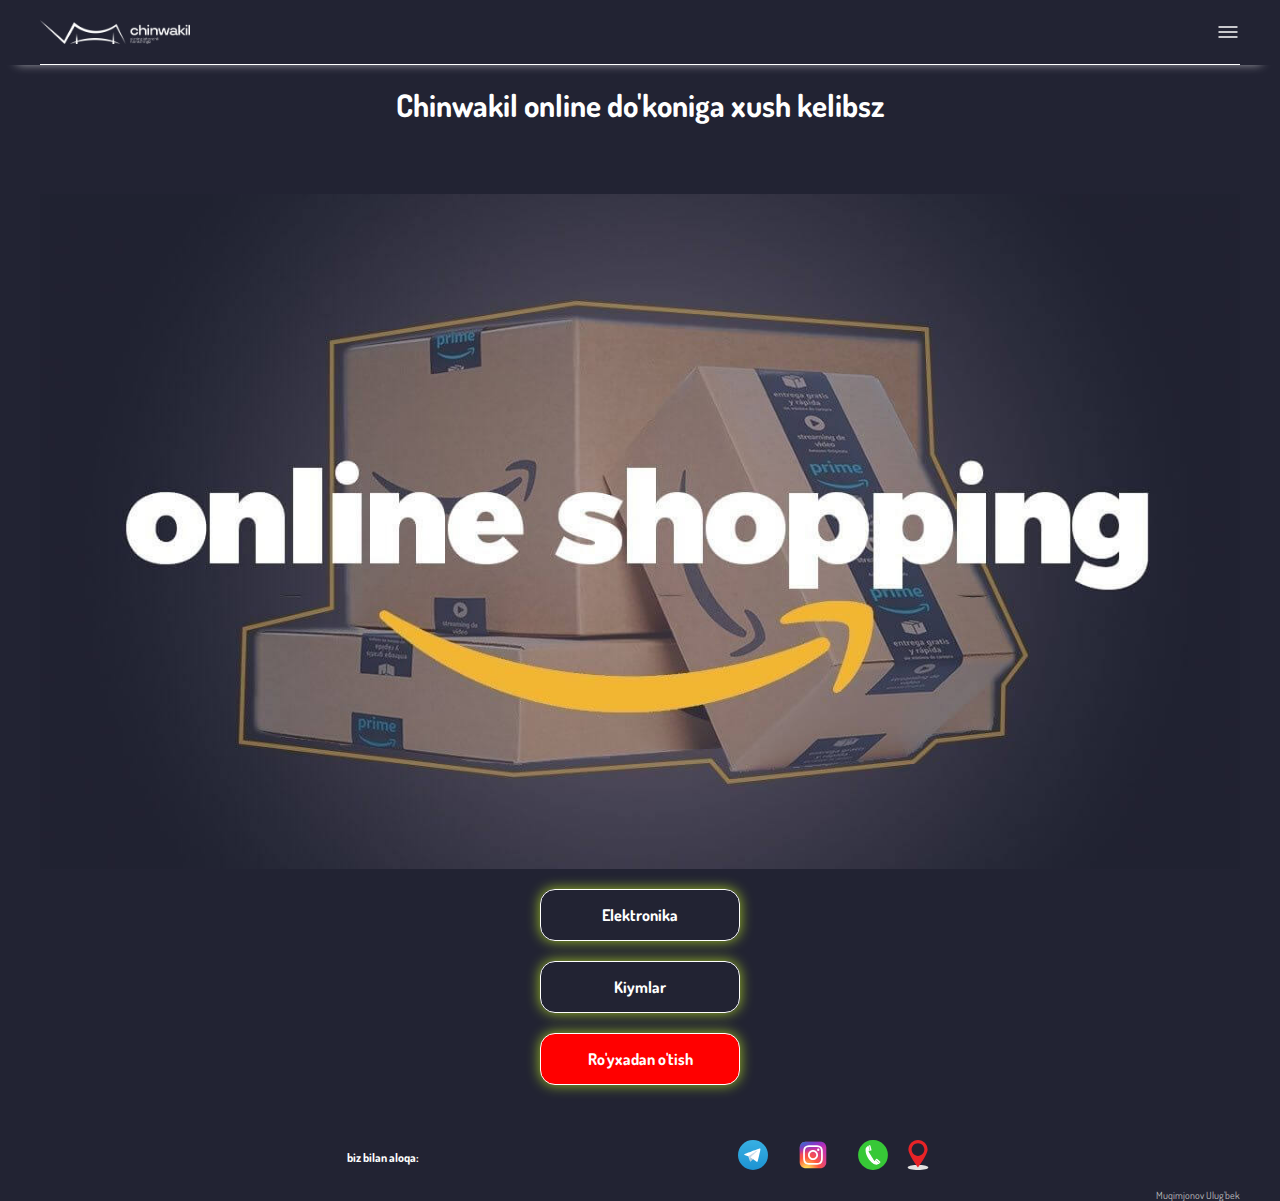
<file: index.html>
<!DOCTYPE html>
<html lang="en">
<head>
    <meta charset="UTF-8">
    <meta name="viewport" content="width=device-width, initial-scale=1.0">
    <link rel="stylesheet" href="./css/main.css">
    <title>Online market</title>
</head>
<body>
                                             <!-- site header begin -->
    <header class="site-header">
        <div class="container">
            <nav class="site-header__hide-nav">
                <button class="site-header__btn-hidden" type="button"></button>
                <ul class="site-header__list">
                    <li class="site-header__item">
                        <a href="./index.html" class="site-header__link">Bosh menyu</a>
                    </li>
                    <li class="site-header__item">
                        <a href="#" class="site-header__link">Vide darsliklar</a>
                    </li>
                    <li class="site-header__item">
                        <a href="#" class="site-header__link">Biz xaqimizda</a>
                    </li>
                </ul>
            </nav>
            <!-- <img class="site-header__img" width="200px" src="./images/img1.jpg" alt=""> -->
            <div class="site-header__wrapper">
                <a href="./index.html">
                    <img src="./images/logo.png" width="150" height="auto" alt="this site logo">
                </a>    
                <button class="site-header__btn" type="button"></button>
            </div>
        </div>
    </header>
                                             <!-- site header end -->
    
                                             <!-- site main begin -->
    <main class="site-main">
        <section class="site-main__hero hero">
            <div class="container">
                <div class="hero__wrapper">
                    <h1 class="hero__title">Chinwakil online do'koniga xush kelibsz</h1>
                    <img class="hero__img" src="./images/img1.jpg" width="100%" height="30%" alt="there are some box in the picture">
                    <a class="hero__link" href="./elektronic.html">Elektronika</a>
                    <a class="hero__link" href="./clothes.html">Kiymlar</a>
                    <a class="hero__link hero__link--registration" href="#">Ro'yxadan o'tish</a>
                </div>
            </div>
        </section>
    </main>
                                        <!-- site main end -->

                                         <!-- site footer begin -->
    <footer class="site-footer">
        <div class="container">
            <div class="site-footer__wrapper">
                <strong class="site-footer__bold">biz bilan aloqa:</strong>
                <ul class="site-footer__list">
                    <li class="site-footer__item">
                        <a href="https://telegram.me/muqimjonovulugbek" target="blank" class="site-footer__link">
                            <img src="./images/Telegram_logo.svg" width="30" height="auto" alt="this is telegram icon" class="site-footer__img">
                        </a>
                    </li>
                    <li class="site-footer__item">
                        <a href="https://www.instagram.com/ulugbekmuqimjonov" tabindex="blank" class="site-footer__link">
                            <img src="./images/Instagram-Logo.wine.svg" width="60" height="auto" alt=" this is instagram logo" class="site-footer__img">
                        </a>
                    </li>
                    <li class="site-footer__item">
                        <a href="tel:+998997900676" class="site-footer__link" target="blank">
                            <img src="./images/phone-call-icon.svg" width="30" height="auto" alt="this is phone img" class="site-footer__img">
                        </a>
                    </li>
                    <li class="site-footer__item">
                        <a href="https://goo.gl/maps/C6PMRdRAf9k6LTCk6  " class="site-footer__link" target="blank">
                            <img src="./images/location.svg" width="30" height="auto" alt="this is location icon" class="site-footer__img">
                        </a>
                    </li>
                </ul>
            </div>
            <span class="site-footer__span">Muqimjonov Ulug'bek</span>
        </div>
    </footer>
    
    
    <script src="./js/main.js"></script>
</body>
</html>
</file>
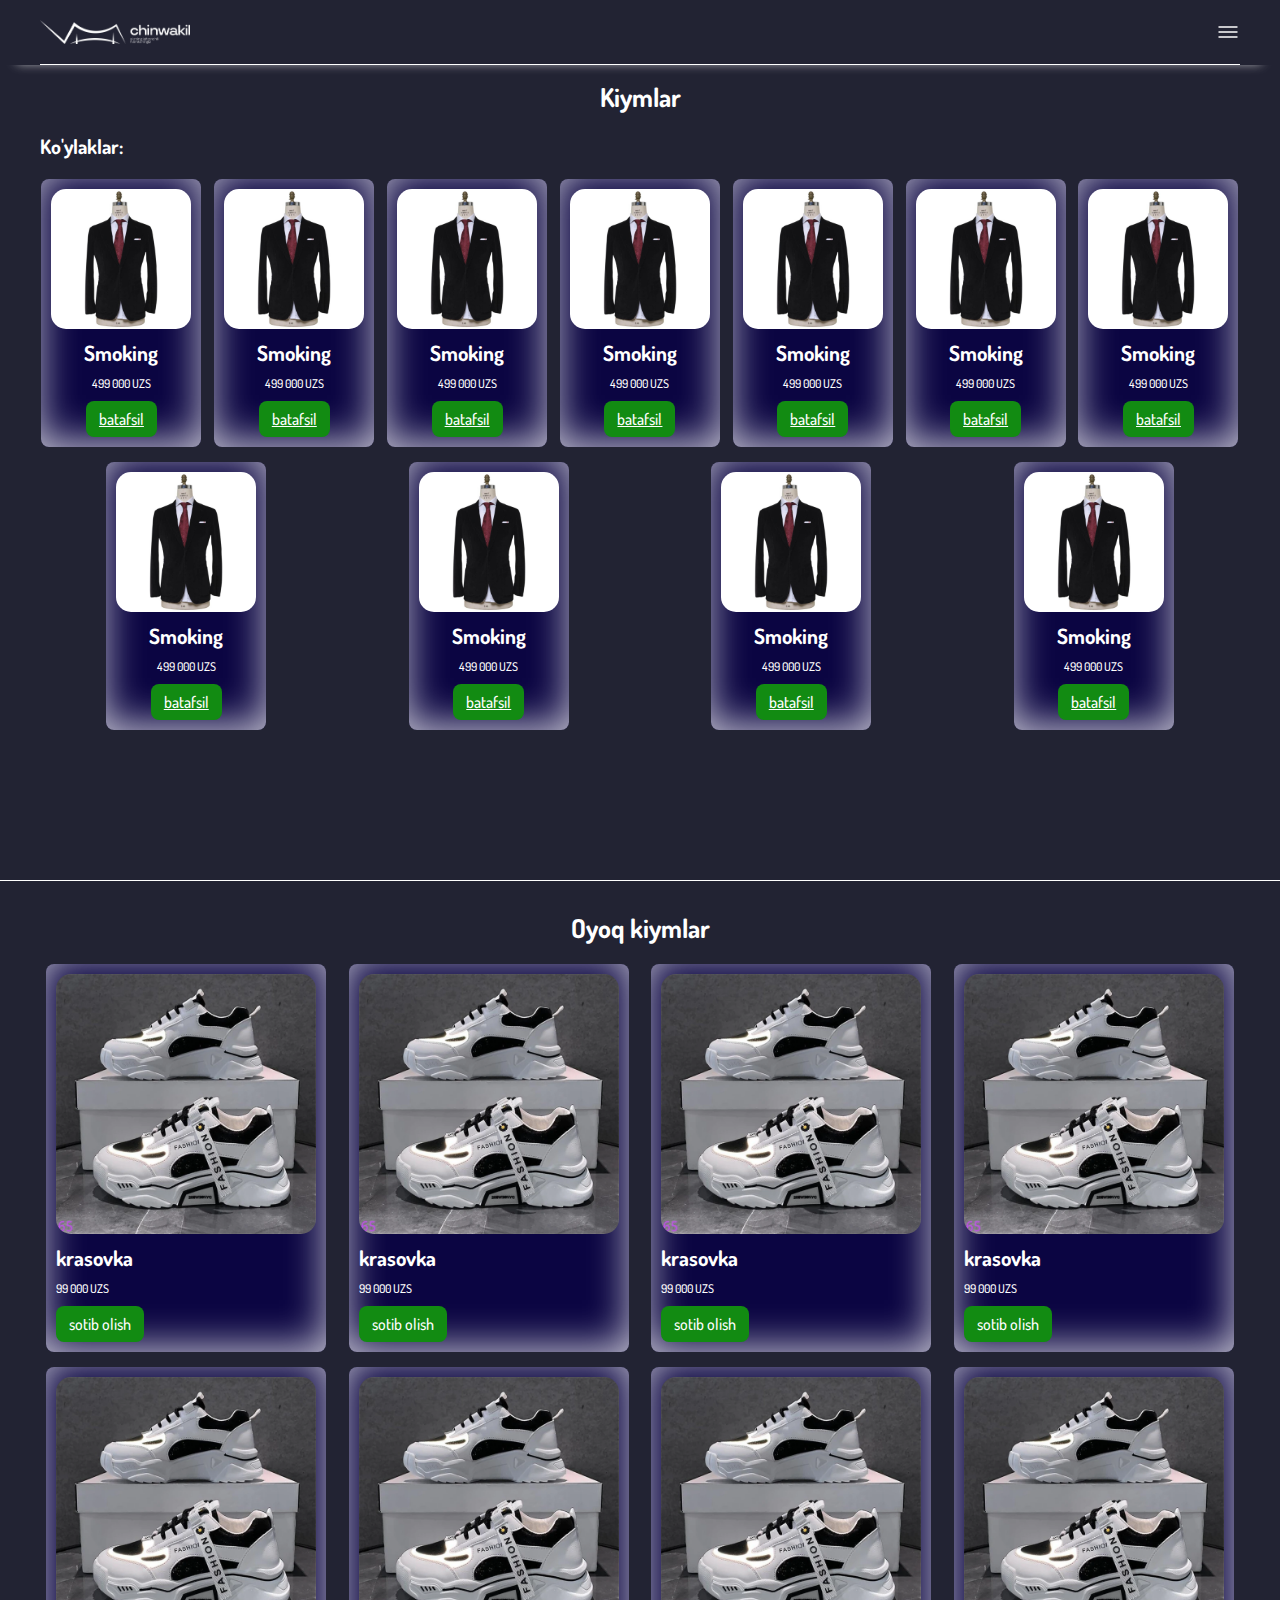
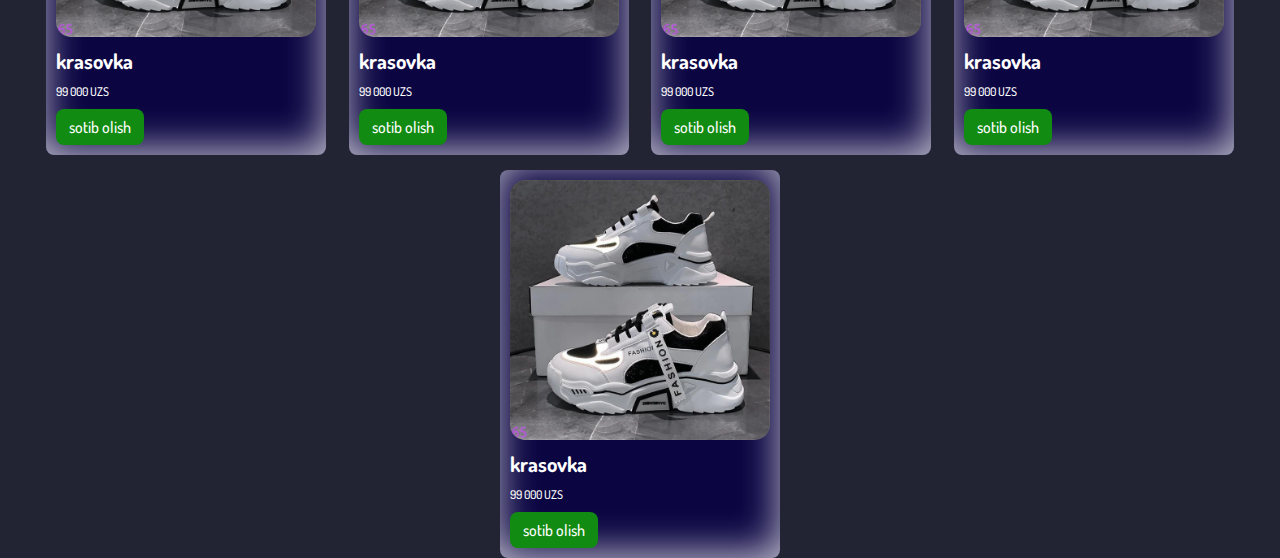
<file: clothes.html>
<!DOCTYPE html>
<html lang="en">
<head>
    <meta charset="UTF-8">
    <meta name="viewport" content="width=device-width, initial-scale=1.0">
    <link rel="stylesheet" href="./css/clothes.css">
    <title>Kiymlar</title>
</head>
<body>
    <!-- site header begin -->
    <header class="site-header">
        <div class="container">
            <nav class="site-header__hide-nav">
                <button class="site-header__btn-hidden" type="button"></button>
                <ul class="site-header__list">
                    <li class="site-header__item">
                        <a href="./index.html" class="site-header__link">Bosh menyu</a>
                    </li>
                    <li class="site-header__item">
                        <a href="#" class="site-header__link">Vide darsliklar</a>
                    </li>
                    <li class="site-header__item">
                        <a href="#" class="site-header__link">Biz xaqimizda</a>
                    </li>
                </ul>
            </nav>
            <!-- <img class="site-header__img" width="200px" src="./images/img1.jpg" alt=""> -->
            <div class="site-header__wrapper">
                <a href="./index.html">
                    <img src="./images/logo.png" width="150" height="auto" alt="this site logo">
                </a>    
                <button class="site-header__btn" type="button"></button>
            </div>
        </div>
    </header>
    <!-- site header end -->
    
    <!-- site main start -->
    <main class="site-main">
        <section class="site-main__hero hero">
            <div class="container">
                <h1 class="hero__title">Kiymlar</h1>
                <h2 class="hero__about-title">Ko'ylaklar:</h2>
                    <ul class="hero__list">
                        <li class="hero__item">
                            <img src="./images/kiym.jpg" width="120" alt="" class="hero__item-img">
                            <h3 class="hero__item-title">Smoking</h3>
                            <strong class="hero__item-desc">499 000 UZS</strong>
                            <a class="hero__item-btn" href="./information-smoking.html">batafsil</a>
                        </li>
                        <li class="hero__item">
                            <img src="./images/kiym.jpg" width="120" alt="" class="hero__item-img">
                            <h3 class="hero__item-title">Smoking</h3>
                            <strong class="hero__item-desc">499 000 UZS</strong>
                            <a class="hero__item-btn" href="./information-smoking.html">batafsil</a>
                        </li>
                        <li class="hero__item">
                            <img src="./images/kiym.jpg" width="120" alt="" class="hero__item-img">
                            <h3 class="hero__item-title">Smoking</h3>
                            <strong class="hero__item-desc">499 000 UZS</strong>
                            <a class="hero__item-btn" href="./information-smoking.html">batafsil</a>
                        </li>
                        <li class="hero__item">
                            <img src="./images/kiym.jpg" width="120" alt="" class="hero__item-img">
                            <h3 class="hero__item-title">Smoking</h3>
                            <strong class="hero__item-desc">499 000 UZS</strong>
                            <a class="hero__item-btn" href="./information-smoking.html">batafsil</a>
                        </li>
                        <li class="hero__item">
                            <img src="./images/kiym.jpg" width="120" alt="" class="hero__item-img">
                            <h3 class="hero__item-title">Smoking</h3>
                            <strong class="hero__item-desc">499 000 UZS</strong>
                            <a class="hero__item-btn" href="./information-smoking.html">batafsil</a>
                        </li>
                        <li class="hero__item">
                            <img src="./images/kiym.jpg" width="120" alt="" class="hero__item-img">
                            <h3 class="hero__item-title">Smoking</h3>
                            <strong class="hero__item-desc">499 000 UZS</strong>
                            <a class="hero__item-btn" href="./information-smoking.html">batafsil</a>
                        </li>
                        <li class="hero__item">
                            <img src="./images/kiym.jpg" width="120" alt="" class="hero__item-img">
                            <h3 class="hero__item-title">Smoking</h3>
                            <strong class="hero__item-desc">499 000 UZS</strong>
                            <a class="hero__item-btn" href="./information-smoking.html">batafsil</a>
                        </li>
                        <li class="hero__item">
                            <img src="./images/kiym.jpg" width="120" alt="" class="hero__item-img">
                            <h3 class="hero__item-title">Smoking</h3>
                            <strong class="hero__item-desc">499 000 UZS</strong>
                            <a class="hero__item-btn" href="./information-smoking.html">batafsil</a>
                        </li>
                        <li class="hero__item">
                            <img src="./images/kiym.jpg" width="120" alt="" class="hero__item-img">
                            <h3 class="hero__item-title">Smoking</h3>
                            <strong class="hero__item-desc">499 000 UZS</strong>
                            <a class="hero__item-btn" href="./information-smoking.html">batafsil</a>
                        </li>
                        <li class="hero__item">
                            <img src="./images/kiym.jpg" width="120" alt="" class="hero__item-img">
                            <h3 class="hero__item-title">Smoking</h3>
                            <strong class="hero__item-desc">499 000 UZS</strong>
                            <a class="hero__item-btn" href="./information-smoking.html">batafsil</a>
                        </li>
                        <li class="hero__item">
                            <img src="./images/kiym.jpg" width="120" alt="" class="hero__item-img">
                            <h3 class="hero__item-title">Smoking</h3>
                            <strong class="hero__item-desc">499 000 UZS</strong>
                            <a class="hero__item-btn" href="./information-smoking.html">batafsil</a>
                        </li>
                    
                    </ul>
            </div>
        </section>
        <section class="site-main__shoes shoes">
            <div class="container">
                <h2 class="shoes__title">Oyoq kiymlar</h2>
                <ul class="shoes__list">
                    <li class="shoes__item">
                        <img src="./images/krasovka.webp" width="200" alt="" class="shoes__item-img">
                        <h3 class="shoes__item-title">krasovka</h3>
                        <strong class="shoes__item-desc">99 000 UZS</strong>
                        <a class="shoes__item-btn">sotib olish</a>
                    </li>     
                    <li class="shoes__item">
                        <img src="./images/krasovka.webp" width="200" alt="" class="shoes__item-img">
                        <h3 class="shoes__item-title">krasovka</h3>
                        <strong class="shoes__item-desc">99 000 UZS</strong>
                        <a class="shoes__item-btn">sotib olish</a>
                    </li>     
                    <li class="shoes__item">
                        <img src="./images/krasovka.webp" width="200" alt="" class="shoes__item-img">
                        <h3 class="shoes__item-title">krasovka</h3>
                        <strong class="shoes__item-desc">99 000 UZS</strong>
                        <a class="shoes__item-btn">sotib olish</a>
                    </li>     
                    <li class="shoes__item">
                        <img src="./images/krasovka.webp" width="200" alt="" class="shoes__item-img">
                        <h3 class="shoes__item-title">krasovka</h3>
                        <strong class="shoes__item-desc">99 000 UZS</strong>
                        <a class="shoes__item-btn">sotib olish</a>
                    </li>     
                    <li class="shoes__item">
                        <img src="./images/krasovka.webp" width="200" alt="" class="shoes__item-img">
                        <h3 class="shoes__item-title">krasovka</h3>
                        <strong class="shoes__item-desc">99 000 UZS</strong>
                        <a class="shoes__item-btn">sotib olish</a>
                    </li>     
                    <li class="shoes__item">
                        <img src="./images/krasovka.webp" width="200" alt="" class="shoes__item-img">
                        <h3 class="shoes__item-title">krasovka</h3>
                        <strong class="shoes__item-desc">99 000 UZS</strong>
                        <a class="shoes__item-btn">sotib olish</a>
                    </li>     
                    <li class="shoes__item">
                        <img src="./images/krasovka.webp" width="200" alt="" class="shoes__item-img">
                        <h3 class="shoes__item-title">krasovka</h3>
                        <strong class="shoes__item-desc">99 000 UZS</strong>
                        <a class="shoes__item-btn">sotib olish</a>
                    </li>     
                    <li class="shoes__item">
                        <img src="./images/krasovka.webp" width="200" alt="" class="shoes__item-img">
                        <h3 class="shoes__item-title">krasovka</h3>
                        <strong class="shoes__item-desc">99 000 UZS</strong>
                        <a class="shoes__item-btn">sotib olish</a>
                    </li>     
                    <li class="shoes__item">
                        <img src="./images/krasovka.webp" width="200" alt="" class="shoes__item-img">
                        <h3 class="shoes__item-title">krasovka</h3>
                        <strong class="shoes__item-desc">99 000 UZS</strong>
                        <a class="shoes__item-btn">sotib olish</a>
                    </li>     
                   

                    
                </ul>
            </div>
        </section>
    </main>
    
    
    
    
    <script src="./js/main.js"></script>
</body>
</html>
</file>
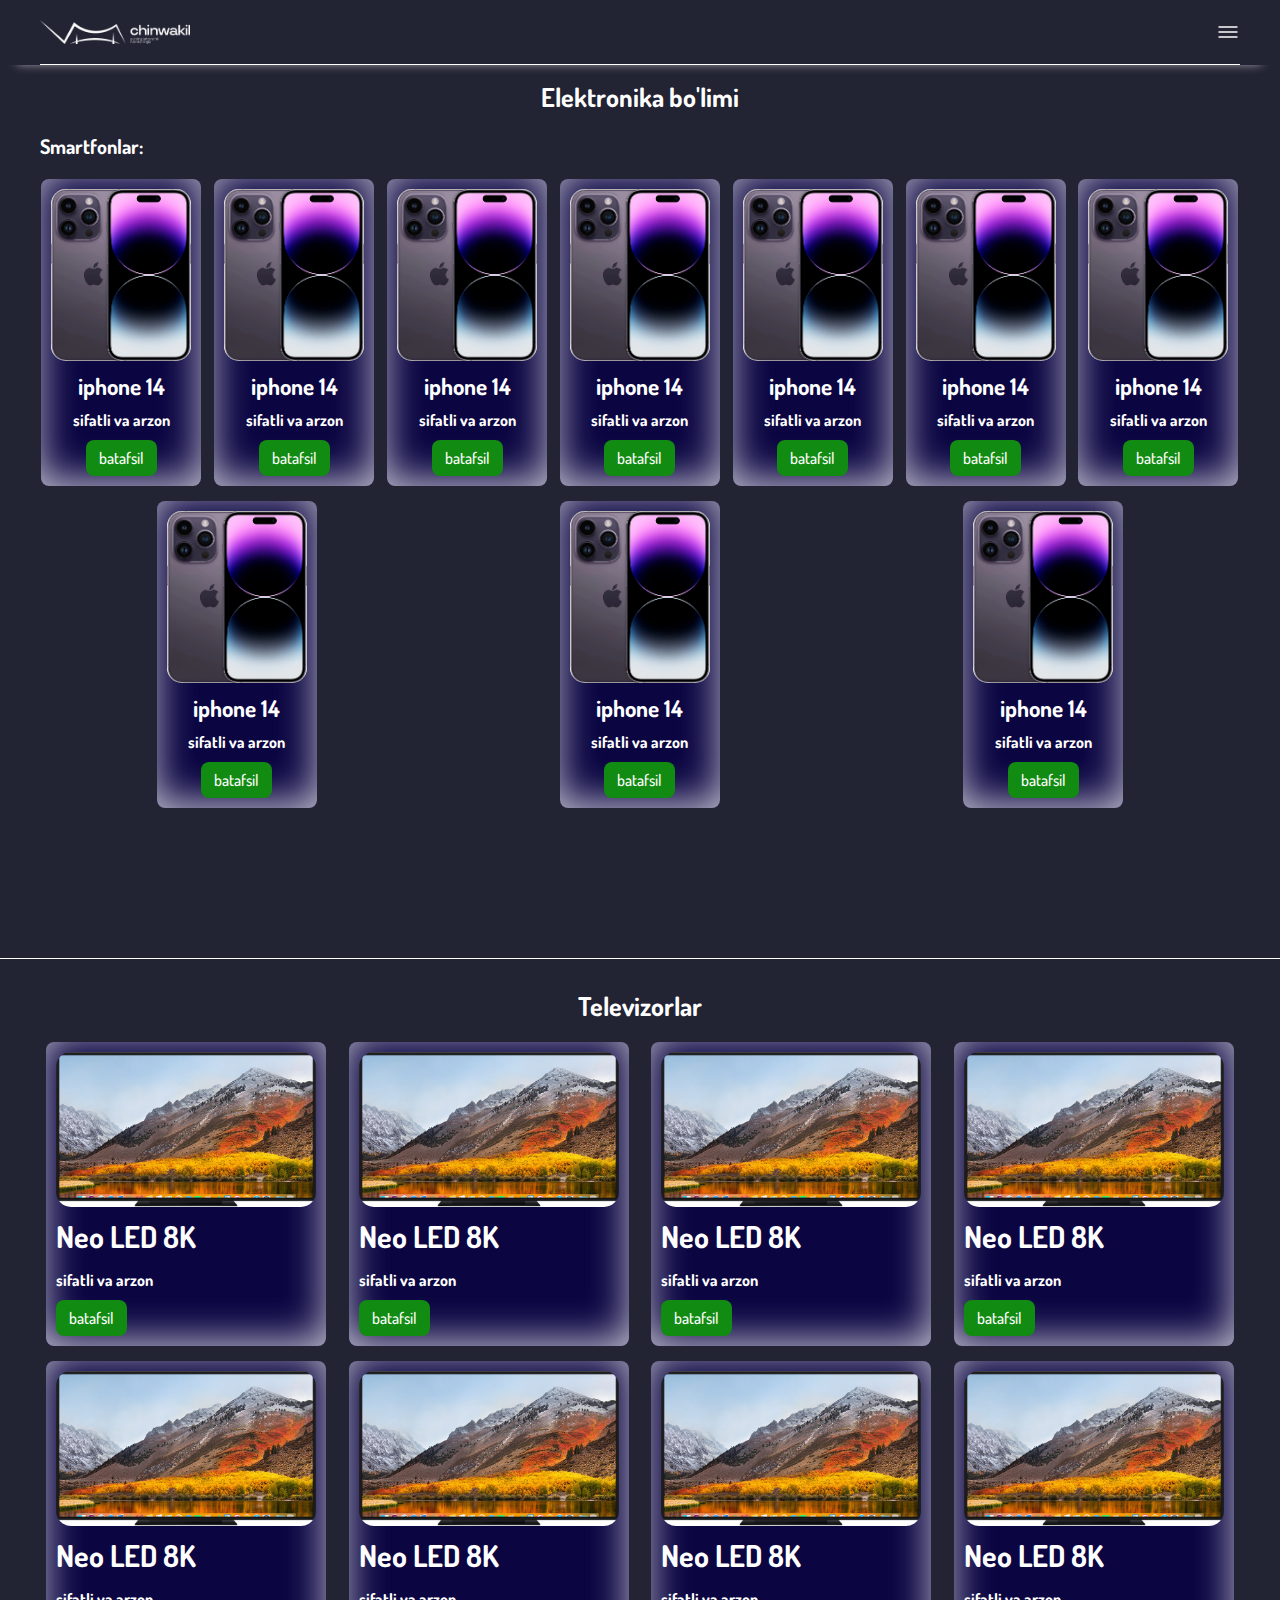
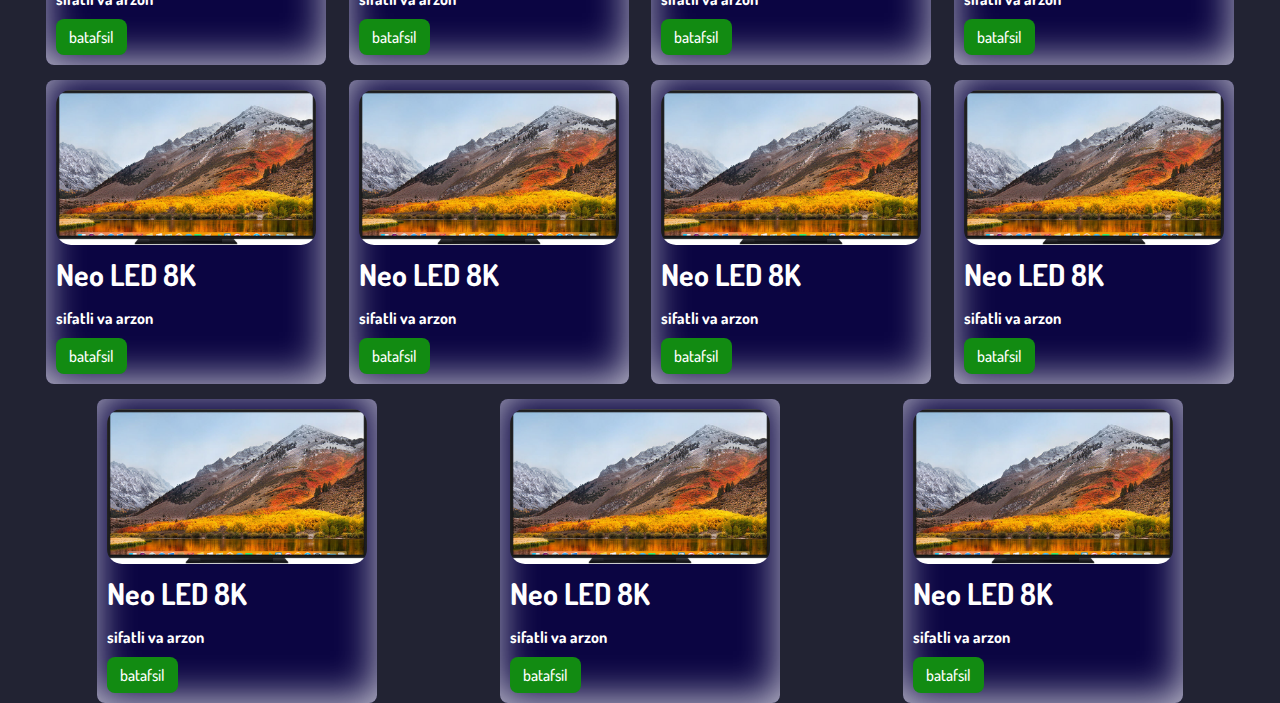
<file: elektronic.html>
<!DOCTYPE html>
<html lang="en">
<head>
    <meta charset="UTF-8">
    <meta name="viewport" content="width=device-width, initial-scale=1.0">
    <link rel="stylesheet" href="./css/elektronic.css">
    <title>Elektronika</title>
</head>
<body>
    <!-- site header begin -->
    <header class="site-header">
        <div class="container">
            <nav class="site-header__hide-nav">
                <button class="site-header__btn-hidden" type="button"></button>
                <ul class="site-header__list">
                    <li class="site-header__item">
                        <a href="./index.html" class="site-header__link">Bosh menyu</a>
                    </li>
                    <li class="site-header__item">
                        <a href="#" class="site-header__link">Vide darsliklar</a>
                    </li>
                    <li class="site-header__item">
                        <a href="#" class="site-header__link">Biz xaqimizda</a>
                    </li>
                </ul>
            </nav>
            <!-- <img class="site-header__img" width="200px" src="./images/img1.jpg" alt=""> -->
            <div class="site-header__wrapper">
                <a href="./index.html">
                    <img src="./images/logo.png" width="150" height="auto" alt="this site logo">
                </a>    
                <button class="site-header__btn" type="button"></button>
            </div>
        </div>
    </header>
    <!-- site header end -->
    
    <!-- site main start -->
    <main class="site-main">
        <section class="site-main__hero hero">
            <div class="container">
                <h1 class="hero__title">Elektronika bo'limi</h1>
                <h2 class="hero__about-title">Smartfonlar:</h2>
                    <ul class="hero__list">
                        <li class="hero__item">
                            <img src="./images/iphone.webp" width="120" alt="" class="hero__item-img">
                            <h3 class="hero__item-title">iphone 14</h3>
                            <strong class="hero__item-desc">sifatli va arzon</strong>
                            <a class="hero__item-btn" href="./information-tel.html">batafsil</a>
                        </li>
                        <li class="hero__item">
                            <img src="./images/iphone.webp" width="120" alt="" class="hero__item-img">
                            <h3 class="hero__item-title">iphone 14</h3>
                            <strong class="hero__item-desc">sifatli va arzon</strong>
                            <a class="hero__item-btn" href="./information-tel.html">batafsil</a>
                        </li>
                        <li class="hero__item">
                            <img src="./images/iphone.webp" width="120" alt="" class="hero__item-img">
                            <h3 class="hero__item-title">iphone 14</h3>
                            <strong class="hero__item-desc">sifatli va arzon</strong>
                            <a class="hero__item-btn" href="./information-tel.html">batafsil</a>
                        </li>
                        <li class="hero__item">
                            <img src="./images/iphone.webp" width="120" alt="" class="hero__item-img">
                            <h3 class="hero__item-title">iphone 14</h3>
                            <strong class="hero__item-desc">sifatli va arzon</strong>
                            <a class="hero__item-btn" href="./information-tel.html">batafsil</a>
                        </li>
                        <li class="hero__item">
                            <img src="./images/iphone.webp" width="120" alt="" class="hero__item-img">
                            <h3 class="hero__item-title">iphone 14</h3>
                            <strong class="hero__item-desc">sifatli va arzon</strong>
                            <a class="hero__item-btn" href="./information-tel.html">batafsil</a>
                        </li>
                        <li class="hero__item">
                            <img src="./images/iphone.webp" width="120" alt="" class="hero__item-img">
                            <h3 class="hero__item-title">iphone 14</h3>
                            <strong class="hero__item-desc">sifatli va arzon</strong>
                            <a class="hero__item-btn" href="./information-tel.html">batafsil</a>
                        </li>
                        <li class="hero__item">
                            <img src="./images/iphone.webp" width="120" alt="" class="hero__item-img">
                            <h3 class="hero__item-title">iphone 14</h3>
                            <strong class="hero__item-desc">sifatli va arzon</strong>
                            <a class="hero__item-btn" href="./information-tel.html">batafsil</a>
                        </li>
                        <li class="hero__item">
                            <img src="./images/iphone.webp" width="120" alt="" class="hero__item-img">
                            <h3 class="hero__item-title">iphone 14</h3>
                            <strong class="hero__item-desc">sifatli va arzon</strong>
                            <a class="hero__item-btn" href="./information-tel.html">batafsil</a>
                        </li>
                        <li class="hero__item">
                            <img src="./images/iphone.webp" width="120" alt="" class="hero__item-img">
                            <h3 class="hero__item-title">iphone 14</h3>
                            <strong class="hero__item-desc">sifatli va arzon</strong>
                            <a class="hero__item-btn" href="./information-tel.html">batafsil</a>
                        </li>
                        <li class="hero__item">
                            <img src="./images/iphone.webp" width="120" alt="" class="hero__item-img">
                            <h3 class="hero__item-title">iphone 14</h3>
                            <strong class="hero__item-desc">sifatli va arzon</strong>
                            <a class="hero__item-btn" href="./information-tel.html">batafsil</a>
                        </li>
                    </ul>
            </div>
        </section>
        <section class="site-main__television television">
            <div class="container">
                <h2 class="television__title">Televizorlar</h2>
                <ul class="television__list">
                    <li class="television__item">
                        <img src="./images/tv.jpg" width="200" alt="" class="television__item-img">
                        <h3 class="television__item-title">Neo LED 8K</h3>
                        <strong class="television__item-desc">sifatli va arzon</strong>
                        <a class="television__item-btn" href="./information-tv.html">batafsil</a>
                    </li>
                    <li class="television__item">
                        <img src="./images/tv.jpg" width="200" alt="" class="television__item-img">
                        <h3 class="television__item-title">Neo LED 8K</h3>
                        <strong class="television__item-desc">sifatli va arzon</strong>
                        <a class="television__item-btn" href="./information-tv.html">batafsil</a>
                    </li>
                    <li class="television__item">
                        <img src="./images/tv.jpg" width="200" alt="" class="television__item-img">
                        <h3 class="television__item-title">Neo LED 8K</h3>
                        <strong class="television__item-desc">sifatli va arzon</strong>
                        <a class="television__item-btn" href="./information-tv.html">batafsil</a>
                    </li>
                    <li class="television__item">
                        <img src="./images/tv.jpg" width="200" alt="" class="television__item-img">
                        <h3 class="television__item-title">Neo LED 8K</h3>
                        <strong class="television__item-desc">sifatli va arzon</strong>
                        <a class="television__item-btn" href="./information-tv.html">batafsil</a>
                    </li>
                    <li class="television__item">
                        <img src="./images/tv.jpg" width="200" alt="" class="television__item-img">
                        <h3 class="television__item-title">Neo LED 8K</h3>
                        <strong class="television__item-desc">sifatli va arzon</strong>
                        <a class="television__item-btn" href="./information-tv.html">batafsil</a>
                    </li>
                    <li class="television__item">
                        <img src="./images/tv.jpg" width="200" alt="" class="television__item-img">
                        <h3 class="television__item-title">Neo LED 8K</h3>
                        <strong class="television__item-desc">sifatli va arzon</strong>
                        <a class="television__item-btn" href="./information-tv.html">batafsil</a>
                    </li>
                    <li class="television__item">
                        <img src="./images/tv.jpg" width="200" alt="" class="television__item-img">
                        <h3 class="television__item-title">Neo LED 8K</h3>
                        <strong class="television__item-desc">sifatli va arzon</strong>
                        <a class="television__item-btn" href="./information-tv.html">batafsil</a>
                    </li>
                    <li class="television__item">
                        <img src="./images/tv.jpg" width="200" alt="" class="television__item-img">
                        <h3 class="television__item-title">Neo LED 8K</h3>
                        <strong class="television__item-desc">sifatli va arzon</strong>
                        <a class="television__item-btn" href="./information-tv.html">batafsil</a>
                    </li>
                    <li class="television__item">
                        <img src="./images/tv.jpg" width="200" alt="" class="television__item-img">
                        <h3 class="television__item-title">Neo LED 8K</h3>
                        <strong class="television__item-desc">sifatli va arzon</strong>
                        <a class="television__item-btn" href="./information-tv.html">batafsil</a>
                    </li>

                    <li class="television__item">
                        <img src="./images/tv.jpg" width="200" alt="" class="television__item-img">
                        <h3 class="television__item-title">Neo LED 8K</h3>
                        <strong class="television__item-desc">sifatli va arzon</strong>
                        <a class="television__item-btn" href="./information-tv.html">batafsil</a>
                    </li>
                    <li class="television__item">
                        <img src="./images/tv.jpg" width="200" alt="" class="television__item-img">
                        <h3 class="television__item-title">Neo LED 8K</h3>
                        <strong class="television__item-desc">sifatli va arzon</strong>
                        <a class="television__item-btn" href="./information-tv.html">batafsil</a>
                    </li>
                    <li class="television__item">
                        <img src="./images/tv.jpg" width="200" alt="" class="television__item-img">
                        <h3 class="television__item-title">Neo LED 8K</h3>
                        <strong class="television__item-desc">sifatli va arzon</strong>
                        <a class="television__item-btn" href="./information-tv.html">batafsil</a>
                    </li>
                    <li class="television__item">
                        <img src="./images/tv.jpg" width="200" alt="" class="television__item-img">
                        <h3 class="television__item-title">Neo LED 8K</h3>
                        <strong class="television__item-desc">sifatli va arzon</strong>
                        <a class="television__item-btn" href="./information-tv.html">batafsil</a>
                    </li>
                    <li class="television__item">
                        <img src="./images/tv.jpg" width="200" alt="" class="television__item-img">
                        <h3 class="television__item-title">Neo LED 8K</h3>
                        <strong class="television__item-desc">sifatli va arzon</strong>
                        <a class="television__item-btn" href="./information-tv.html">batafsil</a>
                    </li>
                    <li class="television__item">
                        <img src="./images/tv.jpg" width="200" alt="" class="television__item-img">
                        <h3 class="television__item-title">Neo LED 8K</h3>
                        <strong class="television__item-desc">sifatli va arzon</strong>
                        <a class="television__item-btn" href="./information-tv.html">batafsil</a>
                    </li>


                   
                    
                </ul>
            </div>
        </section>
    </main>
    
    
    
    
    <script src="./js/main.js"></script>
</body>
</html>
</file>
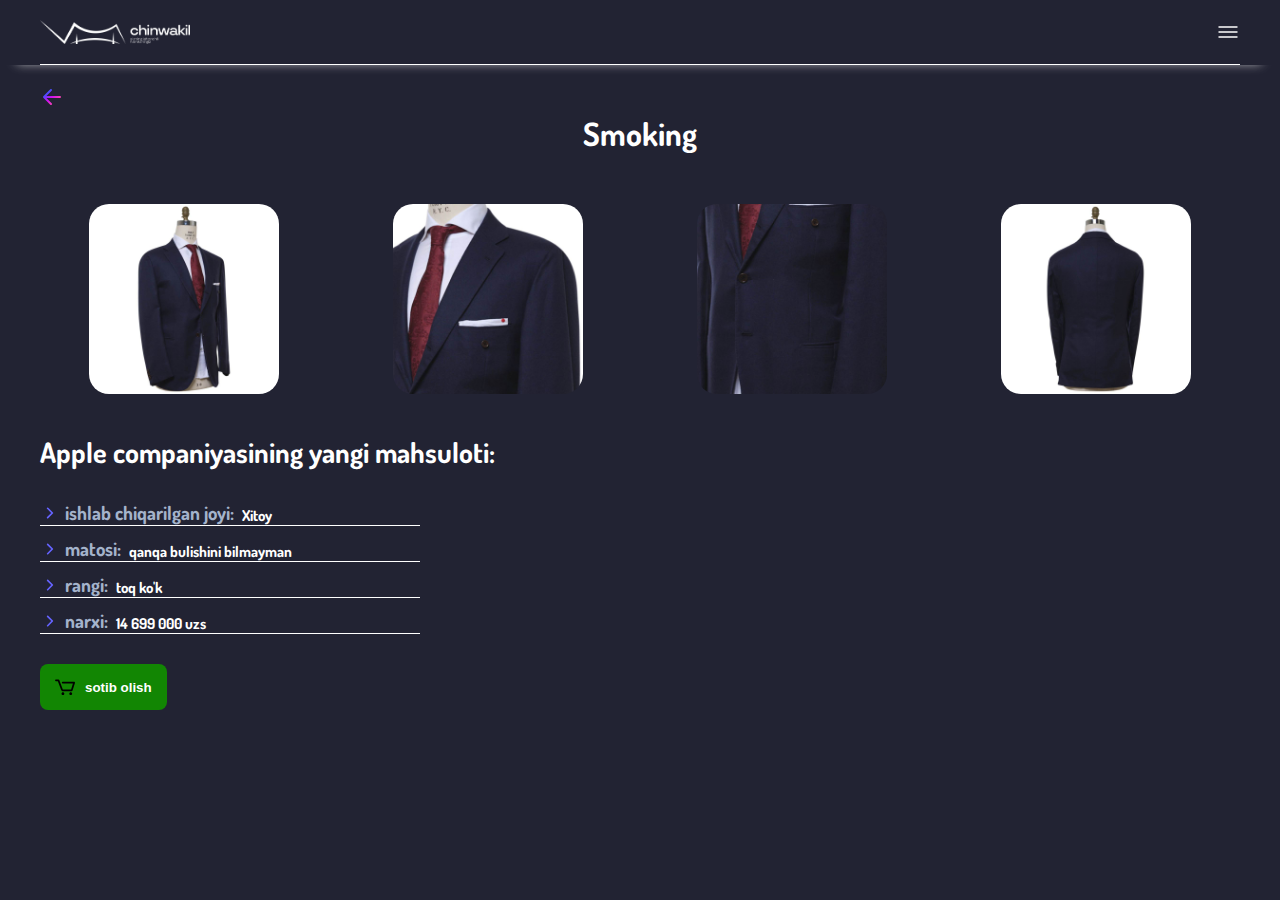
<file: information-smoking.html>
<!DOCTYPE html>
<html lang="en">
<head>
    <meta charset="UTF-8">
    <meta name="viewport" content="width=device-width, initial-scale=1.0">
    <link rel="stylesheet" href="./css/info-tel.css">
    <title>Kastyumlar</title>
</head>
<body>
    <header class="site-header">
        <div class="container">
            <nav class="site-header__hide-nav">
                <button class="site-header__btn-hidden" type="button"></button>
                <ul class="site-header__list">
                    <li class="site-header__item">
                        <a href="./index.html" class="site-header__link">Bosh menyu</a>
                    </li>
                    <li class="site-header__item">
                        <a href="#" class="site-header__link">Vide darsliklar</a>
                    </li>
                    <li class="site-header__item">
                        <a href="#" class="site-header__link">Biz xaqimizda</a>
                    </li>
                </ul>
            </nav>
            <!-- <img class="site-header__img" width="200px" src="./images/img1.jpg" alt=""> -->
            <div class="site-header__wrapper">
                <a href="./index.html">
                    <img src="./images/logo.png" width="150" height="auto" alt="this site logo">
                </a>    
                <button class="site-header__btn" type="button"></button>
            </div>
        </div>
    </header>
    <main class="site-main">
        <div class="container">
            <div class="site-main__wrapper">
                <a class="site-main__back" href="./clothes.html"></a>
                <h1 class="site-main__title">Smoking</h1>
                <h2 class="visually-hidden">our modern mobile</h2>
                <ul class="site-main__list">
                    <li class="site-main__item">
                        <img src="./images/kastyum1.jpg" alt="" class="site-main__img">
                    </li>
                    <li class="site-main__item">
                        <img src="./images/kastyum2.jpg" alt="" class="site-main__img">
                    </li>
                    <li class="site-main__item">
                        <img src="./images/kastyum3.jpg" alt="" class="site-main__img">
                    </li>
                    <li class="site-main__item">
                        <img src="./images/kastyum4.jpg" alt="" class="site-main__img">
                    </li>
                </ul>
                <strong class="site-main__phone-year">Apple companiyasining yangi mahsuloti:</strong>
                <div class="site-main__card">
                    <span class="site-main__span"><strong class="site-main__bold">ishlab chiqarilgan joyi:</strong>Xitoy</span>
                    <span class="site-main__span"><strong class="site-main__bold">matosi:</strong>qanqa bulishini bilmayman</span>
                    <span class="site-main__span"><strong class="site-main__bold">rangi:</strong>toq ko'k</span>
                    <span class="site-main__span"><strong class="site-main__bold"> narxi:</strong>14 699 000 uzs</span>
                </div>
                <button class="site-main__btn btn" type="button">sotib  olish</button>
            </div>
        </div>
    </main>
    
    <script src="./js/main.js"></script>
</body>
</html>
</file>
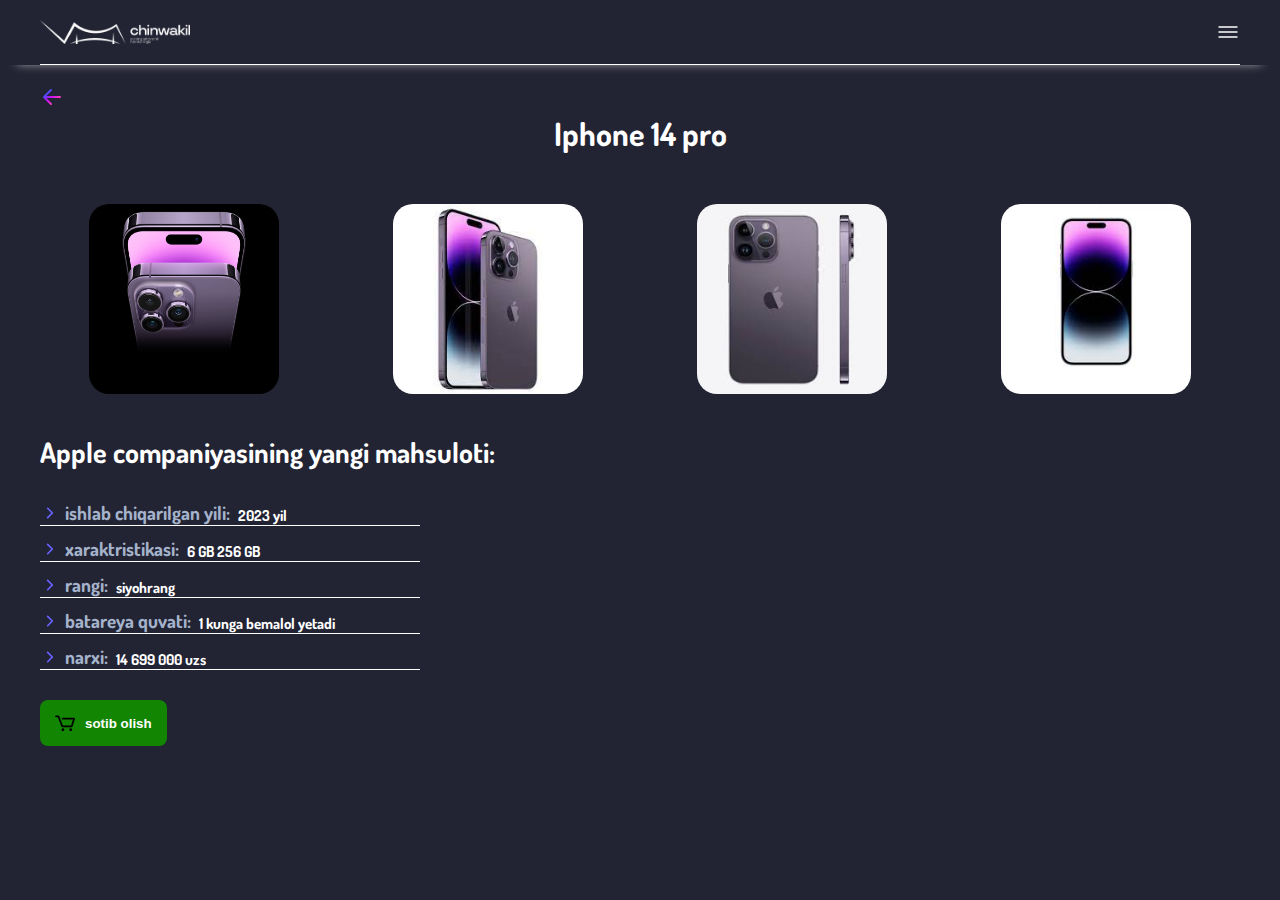
<file: information-tel.html>
<!DOCTYPE html>
<html lang="en">
<head>
    <meta charset="UTF-8">
    <meta name="viewport" content="width=device-width, initial-scale=1.0">
    <link rel="stylesheet" href="./css/info-tel.css">
    <title>About phone</title>
</head>
<body>
    <header class="site-header">
        <div class="container">
            <nav class="site-header__hide-nav">
                <button class="site-header__btn-hidden" type="button"></button>
                <ul class="site-header__list">
                    <li class="site-header__item">
                        <a href="./index.html" class="site-header__link">Bosh menyu</a>
                    </li>
                    <li class="site-header__item">
                        <a href="#" class="site-header__link">Vide darsliklar</a>
                    </li>
                    <li class="site-header__item">
                        <a href="#" class="site-header__link">Biz xaqimizda</a>
                    </li>
                </ul>
            </nav>
            <!-- <img class="site-header__img" width="200px" src="./images/img1.jpg" alt=""> -->
            <div class="site-header__wrapper">
                <a href="./index.html">
                    <img src="./images/logo.png" width="150" height="auto" alt="this site logo">
                </a>    
                <button class="site-header__btn" type="button"></button>
            </div>
        </div>
    </header>
    <main class="site-main">
        <div class="container">
            <div class="site-main__wrapper">
                <a class="site-main__back" href="./elektronic.html"></a>
                <h1 class="site-main__title">Iphone 14 pro</h1>
                <h2 class="visually-hidden">our modern mobile</h2>
                <ul class="site-main__list">
                    <li class="site-main__item">
                        <img src="./images/iphone1.jpg" alt="" class="site-main__img">
                    </li>
                    <li class="site-main__item">
                        <img src="./images/iphone2.jpg" alt="" class="site-main__img">
                    </li>
                    <li class="site-main__item">
                        <img src="./images/iphone3.jpg" alt="" class="site-main__img">
                    </li>
                    <li class="site-main__item">
                        <img src="./images/iphone4.jpg" alt="" class="site-main__img">
                    </li>
                </ul>
                <strong class="site-main__phone-year">Apple companiyasining yangi mahsuloti:</strong>
                <div class="site-main__card">
                    <span class="site-main__span"><strong class="site-main__bold">ishlab chiqarilgan yili:</strong>2023 yil</span>
                    <span class="site-main__span"><strong class="site-main__bold">xaraktristikasi:</strong>6 GB  256 GB</span>
                    <span class="site-main__span"><strong class="site-main__bold">rangi:</strong>siyohrang</span>
                    <span class="site-main__span"><strong class="site-main__bold">batareya quvati:</strong>1 kunga bemalol yetadi</span>
                    <span class="site-main__span"><strong class="site-main__bold"> narxi:</strong>14 699 000 uzs</span>
                </div>
                <button class="site-main__btn" type="button">sotib  olish</button>
            </div>
        </div>
    </main>

    <script src="./js/main.js"></script>
</body>
</html>
</file>
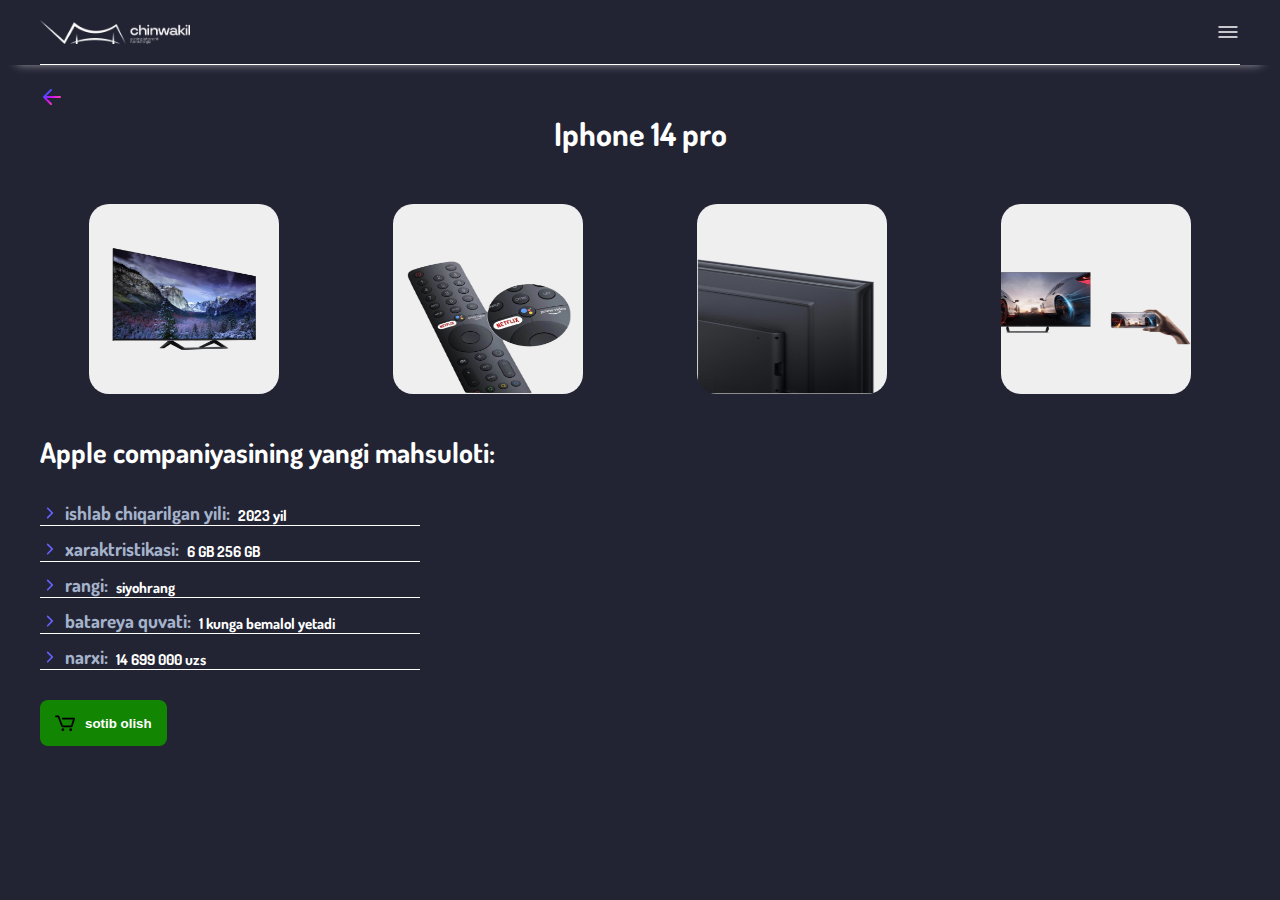
<file: information-tv.html>
<!DOCTYPE html>
<html lang="en">
<head>
    <meta charset="UTF-8">
    <meta name="viewport" content="width=device-width, initial-scale=1.0">
    <link rel="stylesheet" href="./css/info-tel.css">
    <title>About TV</title>
</head>
<body>
    <header class="site-header">
        <div class="container">
            <nav class="site-header__hide-nav">
                <button class="site-header__btn-hidden" type="button"></button>
                <ul class="site-header__list">
                    <li class="site-header__item">
                        <a href="./index.html" class="site-header__link">Bosh menyu</a>
                    </li>
                    <li class="site-header__item">
                        <a href="#" class="site-header__link">Vide darsliklar</a>
                    </li>
                    <li class="site-header__item">
                        <a href="#" class="site-header__link">Biz xaqimizda</a>
                    </li>
                </ul>
            </nav>
            <!-- <img class="site-header__img" width="200px" src="./images/img1.jpg" alt=""> -->
            <div class="site-header__wrapper">
                <a href="./index.html">
                    <img src="./images/logo.png" width="150" height="auto" alt="this site logo">
                </a>    
                <button class="site-header__btn" type="button"></button>
            </div>
        </div>
    </header>
    <main class="site-main">
        <div class="container">
            <div class="site-main__wrapper">
                <a class="site-main__back" href="./elektronic.html"></a>
                <h1 class="site-main__title">Iphone 14 pro</h1>
                <h2 class="visually-hidden">our modern mobile</h2>
                <ul class="site-main__list">
                    <li class="site-main__item">
                        <img src="./images/tv1.jpg" alt="" class="site-main__img">
                    </li>
                    <li class="site-main__item">
                        <img src="./images/tv2.jpg" alt="" class="site-main__img">
                    </li>
                    <li class="site-main__item">
                        <img src="./images/tv3.jpg" alt="" class="site-main__img">
                    </li>
                    <li class="site-main__item">
                        <img src="./images/tv4.jpg" alt="" class="site-main__img">
                    </li>
                </ul>
                <strong class="site-main__phone-year">Apple companiyasining yangi mahsuloti:</strong>
                <div class="site-main__card">
                    <span class="site-main__span"><strong class="site-main__bold">ishlab chiqarilgan yili:</strong>2023 yil</span>
                    <span class="site-main__span"><strong class="site-main__bold">xaraktristikasi:</strong>6 GB  256 GB</span>
                    <span class="site-main__span"><strong class="site-main__bold">rangi:</strong>siyohrang</span>
                    <span class="site-main__span"><strong class="site-main__bold">batareya quvati:</strong>1 kunga bemalol yetadi</span>
                    <span class="site-main__span"><strong class="site-main__bold"> narxi:</strong>14 699 000 uzs</span>
                </div>
                <button class="site-main__btn" type="button">sotib  olish</button>
            </div>
        </div>
    </main>

    <script src="./js/main.js"></script>
</body>
</html>
</file>
<file: css/main.css>
/* dosis-regular - latin */
@font-face {
  font-display: swap; /* Check https://developer.mozilla.org/en-US/docs/Web/CSS/@font-face/font-display for other options. */
  font-family: "Dosis";
  font-style: normal;
  font-weight: 400;
  src: url("../fonts/dosis-v27-latin-regular.woff2") format("woff2"); /* Chrome 36+, Opera 23+, Firefox 39+, Safari 12+, iOS 10+ */
}
/* dosis-500 - latin */
@font-face {
  font-display: swap; /* Check https://developer.mozilla.org/en-US/docs/Web/CSS/@font-face/font-display for other options. */
  font-family: "Dosis";
  font-style: normal;
  font-weight: 500;
  src: url("../fonts/dosis-v27-latin-500.woff2") format("woff2"); /* Chrome 36+, Opera 23+, Firefox 39+, Safari 12+, iOS 10+ */
}
/* dosis-700 - latin */
@font-face {
  font-display: swap; /* Check https://developer.mozilla.org/en-US/docs/Web/CSS/@font-face/font-display for other options. */
  font-family: "Dosis";
  font-style: normal;
  font-weight: 700;
  src: url("../fonts/dosis-v27-latin-700.woff2") format("woff2"); /* Chrome 36+, Opera 23+, Firefox 39+, Safari 12+, iOS 10+ */
}
* {
  -webkit-box-sizing: border-box;
          box-sizing: border-box;
}

html {
  height: 100%;
}

img {
  display: block;
}

body {
  display: -webkit-box;
  display: -ms-flexbox;
  display: flex;
  -webkit-box-orient: vertical;
  -webkit-box-direction: normal;
      -ms-flex-direction: column;
          flex-direction: column;
  height: 100%;
  margin: 0;
  background-color: #f5f7fa;
  font-family: "Dosis";
  font-style: normal;
  font-weight: 400;
  overflow-x: hidden;
  background-color: #222333;
}

.site-main {
  -webkit-box-flex: 1;
      -ms-flex-positive: 1;
          flex-grow: 1;
}

a {
  display: inline-block;
}

img {
  display: block;
}

.visually-hidden {
  clip: rect(0 0 0 0);
  -webkit-clip-path: inset(50%);
          clip-path: inset(50%);
  height: 1px;
  overflow: hidden;
  position: absolute;
  white-space: nowrap;
  width: 1px;
}

.container {
  max-width: 1240px;
  width: 100%;
  margin: 0 auto;
  padding: 0 20px;
}

.site-header {
  padding-top: 20px;
  box-shadow: -1px 16px 11px -18px rgba(255, 255, 255, 0.79);
  -webkit-box-shadow: -1px 16px 11px -18px rgba(255, 255, 255, 0.79);
  -moz-box-shadow: -1px 16px 11px -18px rgba(255, 255, 255, 0.79);
}
.site-header__wrapper {
  display: -webkit-box;
  display: -ms-flexbox;
  display: flex;
  -webkit-box-orient: horizontal;
  -webkit-box-direction: normal;
      -ms-flex-direction: row;
          flex-direction: row;
  -webkit-box-pack: justify;
      -ms-flex-pack: justify;
          justify-content: space-between;
  -webkit-box-align: center;
      -ms-flex-align: center;
          align-items: center;
  -webkit-column-gap: 0;
     -moz-column-gap: 0;
          column-gap: 0;
  row-gap: 0;
  padding-bottom: 20px;
  border-bottom: 1px solid #fff;
}
.site-header__btn {
  margin-left: auto;
  background-color: transparent;
  border: none;
  width: 24px;
  height: 24px;
  background-image: url("../../images/burgermenu.svg");
  background-position: center center;
  background-size: 100%;
  background-repeat: no-repeat;
}
.site-header__btn-hidden {
  display: block;
  margin-left: auto;
  background-color: transparent;
  border: none;
  width: 24px;
  height: 24px;
  background-image: url("../../images/exit.svg");
  background-position: center center;
  background-size: 100%;
  background-repeat: no-repeat;
}
.site-header__hide-nav {
  position: absolute;
  top: 0;
  left: 0;
  display: -webkit-box;
  display: -ms-flexbox;
  display: flex;
  -webkit-box-orient: vertical;
  -webkit-box-direction: normal;
      -ms-flex-direction: column;
          flex-direction: column;
  -webkit-box-pack: end;
      -ms-flex-pack: end;
          justify-content: flex-end;
  -webkit-box-align: center;
      -ms-flex-align: center;
          align-items: center;
  -webkit-column-gap: 0;
     -moz-column-gap: 0;
          column-gap: 0;
  row-gap: 0;
  flex-direction: column;
  width: 100%;
  height: 100vh;
  padding: 20px;
  display: none;
  background-image: url("../../images/bg.png");
}
.site-header__list {
  display: -webkit-box;
  display: -ms-flexbox;
  display: flex;
  -webkit-column-gap: 0;
     -moz-column-gap: 0;
          column-gap: 0;
  row-gap: 30px;
  margin: 0;
  padding-left: 0;
  list-style: none;
  -webkit-box-orient: vertical;
  -webkit-box-direction: normal;
      -ms-flex-direction: column;
          flex-direction: column;
  -webkit-box-align: center;
      -ms-flex-align: center;
          align-items: center;
  padding-top: 10px;
}
.site-header__item {
  padding: 10px;
  background-color: none;
  border-bottom: 1px solid transparent;
  -webkit-transition: border-color 0.5s ease;
  -o-transition: border-color 0.5s ease;
  transition: border-color 0.5s ease;
}
.site-header__item:hover {
  border-color: #fff;
}
.site-header__link {
  text-decoration: none;
  font-weight: 500;
  font-size: 18px;
  color: #fff;
}

.active .site-header__hide-nav {
  display: block;
}

.hero {
  padding-top: 20px;
  text-align: center;
}
.hero__wrapper {
  display: -webkit-box;
  display: -ms-flexbox;
  display: flex;
  -webkit-box-orient: vertical;
  -webkit-box-direction: normal;
      -ms-flex-direction: column;
          flex-direction: column;
  -webkit-box-pack: justify;
      -ms-flex-pack: justify;
          justify-content: space-between;
  -webkit-box-align: center;
      -ms-flex-align: center;
          align-items: center;
  -webkit-column-gap: 0;
     -moz-column-gap: 0;
          column-gap: 0;
  row-gap: 20px;
}
.hero__title {
  margin: 0;
  margin-bottom: 50px;
  color: #fff;
  font-size: 31px;
}
.hero__link {
  min-width: 200px;
  padding: 15px 20px;
  border: 1px solid #fff;
  border-radius: 15px;
  text-decoration: none;
  text-align: center;
  color: #fff;
  font-weight: 700;
  box-shadow: 0 0 13px 0 rgba(189, 232, 29, 0.79);
  -webkit-box-shadow: 0 0 13px 0 rgba(189, 232, 29, 0.79);
  -moz-box-shadow: 0 0 13px 0 rgba(189, 232, 29, 0.79);
  -webkit-transition: background-color 0.5s ease, color 0.5s ease;
  -o-transition: background-color 0.5s ease, color 0.5s ease;
  transition: background-color 0.5s ease, color 0.5s ease;
}
.hero__link:hover {
  background-color: #fff;
  color: #000;
}
.hero__link:last-child {
  background-color: red;
}

.site-footer {
  padding-top: 50px;
}
.site-footer__wrapper {
  display: -webkit-box;
  display: -ms-flexbox;
  display: flex;
  -webkit-box-orient: horizontal;
  -webkit-box-direction: normal;
      -ms-flex-direction: row;
          flex-direction: row;
  -webkit-box-pack: space-evenly;
      -ms-flex-pack: space-evenly;
          justify-content: space-evenly;
  -webkit-box-align: center;
      -ms-flex-align: center;
          align-items: center;
  -webkit-column-gap: 13px;
     -moz-column-gap: 13px;
          column-gap: 13px;
  row-gap: 0;
  margin-bottom: 10px;
}
.site-footer__bold {
  font-size: 12px;
  color: #fff;
}
.site-footer__list {
  display: -webkit-box;
  display: -ms-flexbox;
  display: flex;
  -webkit-column-gap: 15px;
     -moz-column-gap: 15px;
          column-gap: 15px;
  row-gap: 0;
  margin: 0;
  padding-left: 0;
  list-style: none;
  -webkit-box-align: center;
      -ms-flex-align: center;
          align-items: center;
}
.site-footer__span {
  display: block;
  text-align: right;
  font-size: 10px;
  color: #bebebe;
}/*# sourceMappingURL=main.css.map */
</file>
<file: css/clothes.css>
/* dosis-regular - latin */
@font-face {
  font-display: swap; /* Check https://developer.mozilla.org/en-US/docs/Web/CSS/@font-face/font-display for other options. */
  font-family: "Dosis";
  font-style: normal;
  font-weight: 400;
  src: url("../fonts/dosis-v27-latin-regular.woff2") format("woff2"); /* Chrome 36+, Opera 23+, Firefox 39+, Safari 12+, iOS 10+ */
}
/* dosis-500 - latin */
@font-face {
  font-display: swap; /* Check https://developer.mozilla.org/en-US/docs/Web/CSS/@font-face/font-display for other options. */
  font-family: "Dosis";
  font-style: normal;
  font-weight: 500;
  src: url("../fonts/dosis-v27-latin-500.woff2") format("woff2"); /* Chrome 36+, Opera 23+, Firefox 39+, Safari 12+, iOS 10+ */
}
/* dosis-700 - latin */
@font-face {
  font-display: swap; /* Check https://developer.mozilla.org/en-US/docs/Web/CSS/@font-face/font-display for other options. */
  font-family: "Dosis";
  font-style: normal;
  font-weight: 700;
  src: url("../fonts/dosis-v27-latin-700.woff2") format("woff2"); /* Chrome 36+, Opera 23+, Firefox 39+, Safari 12+, iOS 10+ */
}
* {
  -webkit-box-sizing: border-box;
          box-sizing: border-box;
}

html {
  height: 100%;
}

img {
  display: block;
}

body {
  display: -webkit-box;
  display: -ms-flexbox;
  display: flex;
  -webkit-box-orient: vertical;
  -webkit-box-direction: normal;
      -ms-flex-direction: column;
          flex-direction: column;
  height: 100%;
  margin: 0;
  background-color: #f5f7fa;
  font-family: "Dosis";
  font-style: normal;
  font-weight: 400;
  overflow-x: hidden;
  background-color: #222333;
}

.site-main {
  -webkit-box-flex: 1;
      -ms-flex-positive: 1;
          flex-grow: 1;
}

a {
  display: inline-block;
}

img {
  display: block;
}

.visually-hidden {
  clip: rect(0 0 0 0);
  -webkit-clip-path: inset(50%);
          clip-path: inset(50%);
  height: 1px;
  overflow: hidden;
  position: absolute;
  white-space: nowrap;
  width: 1px;
}

.container {
  max-width: 1240px;
  width: 100%;
  margin: 0 auto;
  padding: 0 20px;
}

.site-header {
  padding-top: 20px;
  box-shadow: -1px 16px 11px -18px rgba(255, 255, 255, 0.79);
  -webkit-box-shadow: -1px 16px 11px -18px rgba(255, 255, 255, 0.79);
  -moz-box-shadow: -1px 16px 11px -18px rgba(255, 255, 255, 0.79);
}
.site-header__wrapper {
  display: -webkit-box;
  display: -ms-flexbox;
  display: flex;
  -webkit-box-orient: horizontal;
  -webkit-box-direction: normal;
      -ms-flex-direction: row;
          flex-direction: row;
  -webkit-box-pack: justify;
      -ms-flex-pack: justify;
          justify-content: space-between;
  -webkit-box-align: center;
      -ms-flex-align: center;
          align-items: center;
  -webkit-column-gap: 0;
     -moz-column-gap: 0;
          column-gap: 0;
  row-gap: 0;
  padding-bottom: 20px;
  border-bottom: 1px solid #fff;
}
.site-header__btn {
  margin-left: auto;
  background-color: transparent;
  border: none;
  width: 24px;
  height: 24px;
  background-image: url("../../images/burgermenu.svg");
  background-position: center center;
  background-size: 100%;
  background-repeat: no-repeat;
}
.site-header__btn-hidden {
  display: block;
  margin-left: auto;
  background-color: transparent;
  border: none;
  width: 24px;
  height: 24px;
  background-image: url("../../images/exit.svg");
  background-position: center center;
  background-size: 100%;
  background-repeat: no-repeat;
}
.site-header__hide-nav {
  position: absolute;
  top: 0;
  left: 0;
  display: -webkit-box;
  display: -ms-flexbox;
  display: flex;
  -webkit-box-orient: vertical;
  -webkit-box-direction: normal;
      -ms-flex-direction: column;
          flex-direction: column;
  -webkit-box-pack: end;
      -ms-flex-pack: end;
          justify-content: flex-end;
  -webkit-box-align: center;
      -ms-flex-align: center;
          align-items: center;
  -webkit-column-gap: 0;
     -moz-column-gap: 0;
          column-gap: 0;
  row-gap: 0;
  flex-direction: column;
  width: 100%;
  height: 100vh;
  padding: 20px;
  display: none;
  background-image: url("../../images/bg.png");
}
.site-header__list {
  display: -webkit-box;
  display: -ms-flexbox;
  display: flex;
  -webkit-column-gap: 0;
     -moz-column-gap: 0;
          column-gap: 0;
  row-gap: 30px;
  margin: 0;
  padding-left: 0;
  list-style: none;
  -webkit-box-orient: vertical;
  -webkit-box-direction: normal;
      -ms-flex-direction: column;
          flex-direction: column;
  -webkit-box-align: center;
      -ms-flex-align: center;
          align-items: center;
  padding-top: 10px;
}
.site-header__item {
  padding: 10px;
  background-color: none;
  border-bottom: 1px solid transparent;
  -webkit-transition: border-color 0.5s ease;
  -o-transition: border-color 0.5s ease;
  transition: border-color 0.5s ease;
}
.site-header__item:hover {
  border-color: #fff;
}
.site-header__link {
  text-decoration: none;
  font-weight: 500;
  font-size: 18px;
  color: #fff;
}

.active .site-header__hide-nav {
  display: block;
}

.hero {
  padding-top: 15px;
  padding-bottom: 150px;
  border-bottom: 1px solid #fff;
}
.hero__title {
  margin: 0;
  margin-bottom: 20px;
  text-align: center;
  font-size: 26px;
  color: #fff;
}
.hero__about-title {
  margin: 0;
  margin-bottom: 20px;
  color: #fff;
  font-size: 20px;
}
.hero__list {
  display: -webkit-box;
  display: -ms-flexbox;
  display: flex;
  -webkit-column-gap: 10px;
     -moz-column-gap: 10px;
          column-gap: 10px;
  row-gap: 15px;
  margin: 0;
  padding-left: 0;
  list-style: none;
  -ms-flex-wrap: wrap;
      flex-wrap: wrap;
  -ms-flex-pack: distribute;
      justify-content: space-around;
  margin: 0 auto;
}
.hero__item {
  display: -webkit-box;
  display: -ms-flexbox;
  display: flex;
  -webkit-box-orient: vertical;
  -webkit-box-direction: normal;
      -ms-flex-direction: column;
          flex-direction: column;
  -webkit-box-pack: justify;
      -ms-flex-pack: justify;
          justify-content: space-between;
  -webkit-box-align: center;
      -ms-flex-align: center;
          align-items: center;
  -webkit-column-gap: 0;
     -moz-column-gap: 0;
          column-gap: 0;
  row-gap: 0;
  min-width: 150px;
  width: 100%;
  max-width: 160px;
  height: auto;
  padding: 10px;
  background-color: #0b0542;
  border-radius: 8px;
  box-shadow: -1px -6px 39px -1px rgba(255, 255, 255, 0.75) inset;
  -webkit-box-shadow: -1px -6px 39px -1px rgba(255, 255, 255, 0.75) inset;
  -moz-box-shadow: -1px -6px 39px -1px rgba(255, 255, 255, 0.75) inset;
}
.hero__item-img {
  height: auto;
  min-width: 120px;
  width: 100%;
  max-width: 150px;
  margin-bottom: 10px;
  border-radius: 15px;
}
.hero__item-title {
  margin: 0;
  margin-bottom: 10px;
  color: #fff;
  font-size: 21px;
}
.hero__item-desc {
  display: inline-block;
  margin-bottom: 10px;
  text-align: center;
  font-size: 12px;
  color: #fff;
  font-weight: 500;
}
.hero__item-btn {
  display: block;
  background-color: #128b12;
  min-width: 50px;
  padding: 8px 13px;
  border-radius: 8px;
  color: #fff;
  font-weight: 500;
}

.shoes {
  padding-top: 30px;
}
.shoes__title {
  margin: 0;
  margin-bottom: 20px;
  text-align: center;
  font-size: 26px;
  color: #fff;
}
.shoes__about-title {
  margin: 0;
  margin-bottom: 20px;
  color: #fff;
  font-size: 20px;
}
.shoes__list {
  display: -webkit-box;
  display: -ms-flexbox;
  display: flex;
  -webkit-column-gap: 10px;
     -moz-column-gap: 10px;
          column-gap: 10px;
  row-gap: 15px;
  margin: 0;
  padding-left: 0;
  list-style: none;
  -ms-flex-wrap: wrap;
      flex-wrap: wrap;
  -ms-flex-pack: distribute;
      justify-content: space-around;
  margin: 0 auto;
}
.shoes__item {
  display: -webkit-box;
  display: -ms-flexbox;
  display: flex;
  -webkit-box-orient: vertical;
  -webkit-box-direction: normal;
      -ms-flex-direction: column;
          flex-direction: column;
  -webkit-box-pack: justify;
      -ms-flex-pack: justify;
          justify-content: space-between;
  -webkit-box-align: start;
      -ms-flex-align: start;
          align-items: flex-start;
  -webkit-column-gap: 0;
     -moz-column-gap: 0;
          column-gap: 0;
  row-gap: 0;
  min-width: 200px;
  width: 100%;
  max-width: 280px;
  height: auto;
  padding: 10px;
  text-align: center;
  background-color: #0b0542;
  border-radius: 8px;
  box-shadow: -1px -6px 39px -1px rgba(255, 255, 255, 0.75) inset;
  -webkit-box-shadow: -1px -6px 39px -1px rgba(255, 255, 255, 0.75) inset;
  -moz-box-shadow: -1px -6px 39px -1px rgba(255, 255, 255, 0.75) inset;
}
.shoes__item-img {
  height: auto;
  min-width: 200px;
  width: 100%;
  max-width: 260px;
  margin-bottom: 10px;
  border-radius: 15px;
}
.shoes__item-title {
  margin: 0;
  margin-bottom: 10px;
  color: #fff;
  font-size: 21px;
}
.shoes__item-desc {
  display: inline-block;
  margin-bottom: 10px;
  font-size: 12px;
  color: #fff;
  font-weight: 500;
}
.shoes__item-btn {
  display: block;
  background-color: #128b12;
  min-width: 50px;
  padding: 8px 13px;
  border-radius: 8px;
  color: #fff;
  font-weight: 500;
}/*# sourceMappingURL=clothes.css.map */
</file>
<file: css/elektronic.css>
/* dosis-regular - latin */
@font-face {
  font-display: swap; /* Check https://developer.mozilla.org/en-US/docs/Web/CSS/@font-face/font-display for other options. */
  font-family: "Dosis";
  font-style: normal;
  font-weight: 400;
  src: url("../fonts/dosis-v27-latin-regular.woff2") format("woff2"); /* Chrome 36+, Opera 23+, Firefox 39+, Safari 12+, iOS 10+ */
}
/* dosis-500 - latin */
@font-face {
  font-display: swap; /* Check https://developer.mozilla.org/en-US/docs/Web/CSS/@font-face/font-display for other options. */
  font-family: "Dosis";
  font-style: normal;
  font-weight: 500;
  src: url("../fonts/dosis-v27-latin-500.woff2") format("woff2"); /* Chrome 36+, Opera 23+, Firefox 39+, Safari 12+, iOS 10+ */
}
/* dosis-700 - latin */
@font-face {
  font-display: swap; /* Check https://developer.mozilla.org/en-US/docs/Web/CSS/@font-face/font-display for other options. */
  font-family: "Dosis";
  font-style: normal;
  font-weight: 700;
  src: url("../fonts/dosis-v27-latin-700.woff2") format("woff2"); /* Chrome 36+, Opera 23+, Firefox 39+, Safari 12+, iOS 10+ */
}
* {
  -webkit-box-sizing: border-box;
          box-sizing: border-box;
}

html {
  height: 100%;
}

img {
  display: block;
}

body {
  display: -webkit-box;
  display: -ms-flexbox;
  display: flex;
  -webkit-box-orient: vertical;
  -webkit-box-direction: normal;
      -ms-flex-direction: column;
          flex-direction: column;
  height: 100%;
  margin: 0;
  background-color: #f5f7fa;
  font-family: "Dosis";
  font-style: normal;
  font-weight: 400;
  overflow-x: hidden;
  background-color: #222333;
}

.site-main {
  -webkit-box-flex: 1;
      -ms-flex-positive: 1;
          flex-grow: 1;
}

a {
  display: inline-block;
}

img {
  display: block;
}

.visually-hidden {
  clip: rect(0 0 0 0);
  -webkit-clip-path: inset(50%);
          clip-path: inset(50%);
  height: 1px;
  overflow: hidden;
  position: absolute;
  white-space: nowrap;
  width: 1px;
}

.container {
  max-width: 1240px;
  width: 100%;
  margin: 0 auto;
  padding: 0 20px;
}

.site-header {
  padding-top: 20px;
  box-shadow: -1px 16px 11px -18px rgba(255, 255, 255, 0.79);
  -webkit-box-shadow: -1px 16px 11px -18px rgba(255, 255, 255, 0.79);
  -moz-box-shadow: -1px 16px 11px -18px rgba(255, 255, 255, 0.79);
}
.site-header__wrapper {
  display: -webkit-box;
  display: -ms-flexbox;
  display: flex;
  -webkit-box-orient: horizontal;
  -webkit-box-direction: normal;
      -ms-flex-direction: row;
          flex-direction: row;
  -webkit-box-pack: justify;
      -ms-flex-pack: justify;
          justify-content: space-between;
  -webkit-box-align: center;
      -ms-flex-align: center;
          align-items: center;
  -webkit-column-gap: 0;
     -moz-column-gap: 0;
          column-gap: 0;
  row-gap: 0;
  padding-bottom: 20px;
  border-bottom: 1px solid #fff;
}
.site-header__btn {
  margin-left: auto;
  background-color: transparent;
  border: none;
  width: 24px;
  height: 24px;
  background-image: url("../../images/burgermenu.svg");
  background-position: center center;
  background-size: 100%;
  background-repeat: no-repeat;
}
.site-header__btn-hidden {
  display: block;
  margin-left: auto;
  background-color: transparent;
  border: none;
  width: 24px;
  height: 24px;
  background-image: url("../../images/exit.svg");
  background-position: center center;
  background-size: 100%;
  background-repeat: no-repeat;
}
.site-header__hide-nav {
  position: absolute;
  top: 0;
  left: 0;
  display: -webkit-box;
  display: -ms-flexbox;
  display: flex;
  -webkit-box-orient: vertical;
  -webkit-box-direction: normal;
      -ms-flex-direction: column;
          flex-direction: column;
  -webkit-box-pack: end;
      -ms-flex-pack: end;
          justify-content: flex-end;
  -webkit-box-align: center;
      -ms-flex-align: center;
          align-items: center;
  -webkit-column-gap: 0;
     -moz-column-gap: 0;
          column-gap: 0;
  row-gap: 0;
  flex-direction: column;
  width: 100%;
  height: 100vh;
  padding: 20px;
  display: none;
  background-image: url("../../images/bg.png");
}
.site-header__list {
  display: -webkit-box;
  display: -ms-flexbox;
  display: flex;
  -webkit-column-gap: 0;
     -moz-column-gap: 0;
          column-gap: 0;
  row-gap: 30px;
  margin: 0;
  padding-left: 0;
  list-style: none;
  -webkit-box-orient: vertical;
  -webkit-box-direction: normal;
      -ms-flex-direction: column;
          flex-direction: column;
  -webkit-box-align: center;
      -ms-flex-align: center;
          align-items: center;
  padding-top: 10px;
}
.site-header__item {
  padding: 10px;
  background-color: none;
  border-bottom: 1px solid transparent;
  -webkit-transition: border-color 0.5s ease;
  -o-transition: border-color 0.5s ease;
  transition: border-color 0.5s ease;
}
.site-header__item:hover {
  border-color: #fff;
}
.site-header__link {
  text-decoration: none;
  font-weight: 500;
  font-size: 18px;
  color: #fff;
}

.active .site-header__hide-nav {
  display: block;
}

.hero {
  padding-top: 15px;
  padding-bottom: 150px;
  border-bottom: 1px solid #fff;
}
.hero__title {
  margin: 0;
  margin-bottom: 20px;
  text-align: center;
  font-size: 26px;
  color: #fff;
}
.hero__about-title {
  margin: 0;
  margin-bottom: 20px;
  color: #fff;
  font-size: 20px;
}
.hero__list {
  display: -webkit-box;
  display: -ms-flexbox;
  display: flex;
  -webkit-column-gap: 10px;
     -moz-column-gap: 10px;
          column-gap: 10px;
  row-gap: 15px;
  margin: 0;
  padding-left: 0;
  list-style: none;
  -ms-flex-wrap: wrap;
      flex-wrap: wrap;
  -ms-flex-pack: distribute;
      justify-content: space-around;
  margin: 0 auto;
}
.hero__item {
  display: -webkit-box;
  display: -ms-flexbox;
  display: flex;
  -webkit-box-orient: vertical;
  -webkit-box-direction: normal;
      -ms-flex-direction: column;
          flex-direction: column;
  -webkit-box-pack: justify;
      -ms-flex-pack: justify;
          justify-content: space-between;
  -webkit-box-align: center;
      -ms-flex-align: center;
          align-items: center;
  -webkit-column-gap: 0;
     -moz-column-gap: 0;
          column-gap: 0;
  row-gap: 0;
  min-width: 150px;
  width: 100%;
  max-width: 160px;
  height: auto;
  padding: 10px;
  background-color: #0b0542;
  border-radius: 8px;
  box-shadow: -1px -6px 39px -1px rgba(255, 255, 255, 0.75) inset;
  -webkit-box-shadow: -1px -6px 39px -1px rgba(255, 255, 255, 0.75) inset;
  -moz-box-shadow: -1px -6px 39px -1px rgba(255, 255, 255, 0.75) inset;
}
.hero__item-img {
  height: auto;
  min-width: 120px;
  width: 100%;
  max-width: 150px;
  margin-bottom: 10px;
  border-radius: 15px;
}
.hero__item-title {
  margin: 0;
  margin-bottom: 10px;
  color: #fff;
  font-size: 23px;
}
.hero__item-desc {
  display: inline-block;
  margin-bottom: 10px;
  text-align: center;
  font-size: 16px;
  color: #fff;
  font-weight: 600;
}
.hero__item-btn {
  display: block;
  background-color: #128b12;
  min-width: 50px;
  padding: 8px 13px;
  border-radius: 8px;
  color: #fff;
  font-weight: 500;
  text-decoration: none;
}

.television {
  padding-top: 30px;
}
.television__title {
  margin: 0;
  margin-bottom: 20px;
  text-align: center;
  font-size: 26px;
  color: #fff;
}
.television__about-title {
  margin: 0;
  margin-bottom: 20px;
  color: #fff;
  font-size: 20px;
}
.television__list {
  display: -webkit-box;
  display: -ms-flexbox;
  display: flex;
  -webkit-column-gap: 10px;
     -moz-column-gap: 10px;
          column-gap: 10px;
  row-gap: 15px;
  margin: 0;
  padding-left: 0;
  list-style: none;
  -ms-flex-wrap: wrap;
      flex-wrap: wrap;
  -ms-flex-pack: distribute;
      justify-content: space-around;
  margin: 0 auto;
}
.television__item {
  display: -webkit-box;
  display: -ms-flexbox;
  display: flex;
  -webkit-box-orient: vertical;
  -webkit-box-direction: normal;
      -ms-flex-direction: column;
          flex-direction: column;
  -webkit-box-pack: justify;
      -ms-flex-pack: justify;
          justify-content: space-between;
  -webkit-box-align: start;
      -ms-flex-align: start;
          align-items: flex-start;
  -webkit-column-gap: 0;
     -moz-column-gap: 0;
          column-gap: 0;
  row-gap: 0;
  min-width: 200px;
  width: 100%;
  max-width: 280px;
  height: auto;
  padding: 10px;
  text-align: center;
  background-color: #0b0542;
  border-radius: 8px;
  box-shadow: -1px -6px 39px -1px rgba(255, 255, 255, 0.75) inset;
  -webkit-box-shadow: -1px -6px 39px -1px rgba(255, 255, 255, 0.75) inset;
  -moz-box-shadow: -1px -6px 39px -1px rgba(255, 255, 255, 0.75) inset;
}
.television__item-img {
  height: auto;
  min-width: 200px;
  width: 100%;
  max-width: 260px;
  margin-bottom: 10px;
  border-radius: 15px;
}
.television__item-title {
  margin: 0;
  margin-bottom: 15px;
  color: #fff;
  font-size: 30px;
}
.television__item-desc {
  display: inline-block;
  margin-bottom: 10px;
  font-size: 16px;
  color: #fff;
  font-weight: 600;
}
.television__item-btn {
  display: block;
  background-color: #128b12;
  min-width: 50px;
  padding: 8px 13px;
  border-radius: 8px;
  color: #fff;
  font-weight: 500;
  text-decoration: none;
}/*# sourceMappingURL=elektronic.css.map */
</file>
<file: css/info-tel.css>
/* dosis-regular - latin */
@font-face {
  font-display: swap; /* Check https://developer.mozilla.org/en-US/docs/Web/CSS/@font-face/font-display for other options. */
  font-family: "Dosis";
  font-style: normal;
  font-weight: 400;
  src: url("../fonts/dosis-v27-latin-regular.woff2") format("woff2"); /* Chrome 36+, Opera 23+, Firefox 39+, Safari 12+, iOS 10+ */
}
/* dosis-500 - latin */
@font-face {
  font-display: swap; /* Check https://developer.mozilla.org/en-US/docs/Web/CSS/@font-face/font-display for other options. */
  font-family: "Dosis";
  font-style: normal;
  font-weight: 500;
  src: url("../fonts/dosis-v27-latin-500.woff2") format("woff2"); /* Chrome 36+, Opera 23+, Firefox 39+, Safari 12+, iOS 10+ */
}
/* dosis-700 - latin */
@font-face {
  font-display: swap; /* Check https://developer.mozilla.org/en-US/docs/Web/CSS/@font-face/font-display for other options. */
  font-family: "Dosis";
  font-style: normal;
  font-weight: 700;
  src: url("../fonts/dosis-v27-latin-700.woff2") format("woff2"); /* Chrome 36+, Opera 23+, Firefox 39+, Safari 12+, iOS 10+ */
}
* {
  -webkit-box-sizing: border-box;
          box-sizing: border-box;
}

html {
  height: 100%;
}

img {
  display: block;
}

body {
  display: -webkit-box;
  display: -ms-flexbox;
  display: flex;
  -webkit-box-orient: vertical;
  -webkit-box-direction: normal;
      -ms-flex-direction: column;
          flex-direction: column;
  height: 100%;
  margin: 0;
  background-color: #f5f7fa;
  font-family: "Dosis";
  font-style: normal;
  font-weight: 400;
  overflow-x: hidden;
  background-color: #222333;
}

.site-main {
  -webkit-box-flex: 1;
      -ms-flex-positive: 1;
          flex-grow: 1;
}

a {
  display: inline-block;
}

img {
  display: block;
}

.visually-hidden {
  clip: rect(0 0 0 0);
  -webkit-clip-path: inset(50%);
          clip-path: inset(50%);
  height: 1px;
  overflow: hidden;
  position: absolute;
  white-space: nowrap;
  width: 1px;
}

.container {
  max-width: 1240px;
  width: 100%;
  margin: 0 auto;
  padding: 0 20px;
}

.site-header {
  padding-top: 20px;
  box-shadow: -1px 16px 11px -18px rgba(255, 255, 255, 0.79);
  -webkit-box-shadow: -1px 16px 11px -18px rgba(255, 255, 255, 0.79);
  -moz-box-shadow: -1px 16px 11px -18px rgba(255, 255, 255, 0.79);
}
.site-header__wrapper {
  display: -webkit-box;
  display: -ms-flexbox;
  display: flex;
  -webkit-box-orient: horizontal;
  -webkit-box-direction: normal;
      -ms-flex-direction: row;
          flex-direction: row;
  -webkit-box-pack: justify;
      -ms-flex-pack: justify;
          justify-content: space-between;
  -webkit-box-align: center;
      -ms-flex-align: center;
          align-items: center;
  -webkit-column-gap: 0;
     -moz-column-gap: 0;
          column-gap: 0;
  row-gap: 0;
  padding-bottom: 20px;
  border-bottom: 1px solid #fff;
}
.site-header__btn {
  margin-left: auto;
  background-color: transparent;
  border: none;
  width: 24px;
  height: 24px;
  background-image: url("../../images/burgermenu.svg");
  background-position: center center;
  background-size: 100%;
  background-repeat: no-repeat;
}
.site-header__btn-hidden {
  display: block;
  margin-left: auto;
  background-color: transparent;
  border: none;
  width: 24px;
  height: 24px;
  background-image: url("../../images/exit.svg");
  background-position: center center;
  background-size: 100%;
  background-repeat: no-repeat;
}
.site-header__hide-nav {
  position: absolute;
  top: 0;
  left: 0;
  display: -webkit-box;
  display: -ms-flexbox;
  display: flex;
  -webkit-box-orient: vertical;
  -webkit-box-direction: normal;
      -ms-flex-direction: column;
          flex-direction: column;
  -webkit-box-pack: end;
      -ms-flex-pack: end;
          justify-content: flex-end;
  -webkit-box-align: center;
      -ms-flex-align: center;
          align-items: center;
  -webkit-column-gap: 0;
     -moz-column-gap: 0;
          column-gap: 0;
  row-gap: 0;
  flex-direction: column;
  width: 100%;
  height: 100vh;
  padding: 20px;
  display: none;
  background-image: url("../../images/bg.png");
}
.site-header__list {
  display: -webkit-box;
  display: -ms-flexbox;
  display: flex;
  -webkit-column-gap: 0;
     -moz-column-gap: 0;
          column-gap: 0;
  row-gap: 30px;
  margin: 0;
  padding-left: 0;
  list-style: none;
  -webkit-box-orient: vertical;
  -webkit-box-direction: normal;
      -ms-flex-direction: column;
          flex-direction: column;
  -webkit-box-align: center;
      -ms-flex-align: center;
          align-items: center;
  padding-top: 10px;
}
.site-header__item {
  padding: 10px;
  background-color: none;
  border-bottom: 1px solid transparent;
  -webkit-transition: border-color 0.5s ease;
  -o-transition: border-color 0.5s ease;
  transition: border-color 0.5s ease;
}
.site-header__item:hover {
  border-color: #fff;
}
.site-header__link {
  text-decoration: none;
  font-weight: 500;
  font-size: 18px;
  color: #fff;
}

.active .site-header__hide-nav {
  display: block;
}

.site-main {
  padding-top: 20px;
  padding-bottom: 40px;
}
.site-main__list {
  display: -webkit-box;
  display: -ms-flexbox;
  display: flex;
  -webkit-column-gap: 15px;
     -moz-column-gap: 15px;
          column-gap: 15px;
  row-gap: 20px;
  margin: 0;
  padding-left: 0;
  list-style: none;
  -ms-flex-wrap: wrap;
      flex-wrap: wrap;
  -ms-flex-pack: distribute;
      justify-content: space-around;
  margin-bottom: 30px;
  padding-bottom: 10px;
}
.site-main__img {
  width: 132px;
  height: 140px;
  border-radius: 20px;
}
.site-main__title {
  margin: 0;
  margin-bottom: 50px;
  text-align: center;
  color: #fff;
}
.site-main__card {
  min-width: 200px;
  width: 100%;
  max-width: 300px;
  margin-bottom: 30px;
}
.site-main__phone-year {
  display: block;
  margin-bottom: 20px;
  font-size: 17px;
  color: #fff;
}
.site-main__span {
  display: -webkit-box;
  display: -ms-flexbox;
  display: flex;
  -webkit-column-gap: 8px;
     -moz-column-gap: 8px;
          column-gap: 8px;
  -webkit-box-align: end;
      -ms-flex-align: end;
          align-items: flex-end;
  margin: 0;
  padding-top: 10px;
  color: #fff;
  font-size: 15px;
  font-weight: 600;
  border-bottom: 1px solid #fff;
}
.site-main__bold {
  display: -webkit-inline-box;
  display: -ms-inline-flexbox;
  display: inline-flex;
  -webkit-box-align: center;
      -ms-flex-align: center;
          align-items: center;
  -webkit-column-gap: 5px;
     -moz-column-gap: 5px;
          column-gap: 5px;
  font-size: 15px;
  color: #a4b3cb;
  font-weight: 700;
}
.site-main__bold::before {
  display: inline-block;
  background-image: url("../../images/arrow2.svg");
  width: 20px;
  height: 20px;
  background-size: contain;
  background-position: center;
  content: "";
}
.site-main__btn {
  display: -webkit-box;
  display: -ms-flexbox;
  display: flex;
  -webkit-box-align: center;
      -ms-flex-align: center;
          align-items: center;
  -webkit-column-gap: 10px;
     -moz-column-gap: 10px;
          column-gap: 10px;
  min-width: 120px;
  padding: 13px 15px;
  border-radius: 8px;
  border: none;
  background-color: #128603;
  color: #fff;
  font-weight: 600;
}
.site-main__btn:hover {
  cursor: pointer;
}
.site-main__btn::before {
  display: inline-block;
  width: 20px;
  height: 20px;
  background-image: url("../../images/karzinka.svg");
  background-repeat: no-repeat;
  background-size: 100%;
  content: "";
}
.site-main__back {
  width: 24px;
  height: 24px;
  background-image: url("../../images/arrow-left.svg");
  background-position: center center;
  background-size: 100%;
  background-repeat: no-repeat;
}

@media only screen and (min-width: 465px) and (max-width: 577px) {
  .site-main__img {
    width: 170px;
    height: 180px;
  }
}
@media only screen and (min-width: 577px) and (max-width: 777px) {
  .site-main__img {
    width: 170px;
    height: 180px;
  }
  .site-main__phone-year {
    font-size: 26px;
  }
  .site-main__card {
    max-width: 350px;
  }
  .site-main__span {
    font-size: 14px;
  }
  .site-main__bold {
    font-size: 18px;
  }
}
@media only screen and (min-width: 778px) {
  .site-main__img {
    width: 190px;
    height: 190px;
  }
  .site-main__phone-year {
    font-size: 28px;
  }
  .site-main__card {
    max-width: 380px;
  }
  .site-main__span {
    font-size: 15px;
  }
  .site-main__bold {
    font-size: 19px;
  }
}/*# sourceMappingURL=info-tel.css.map */
</file>
